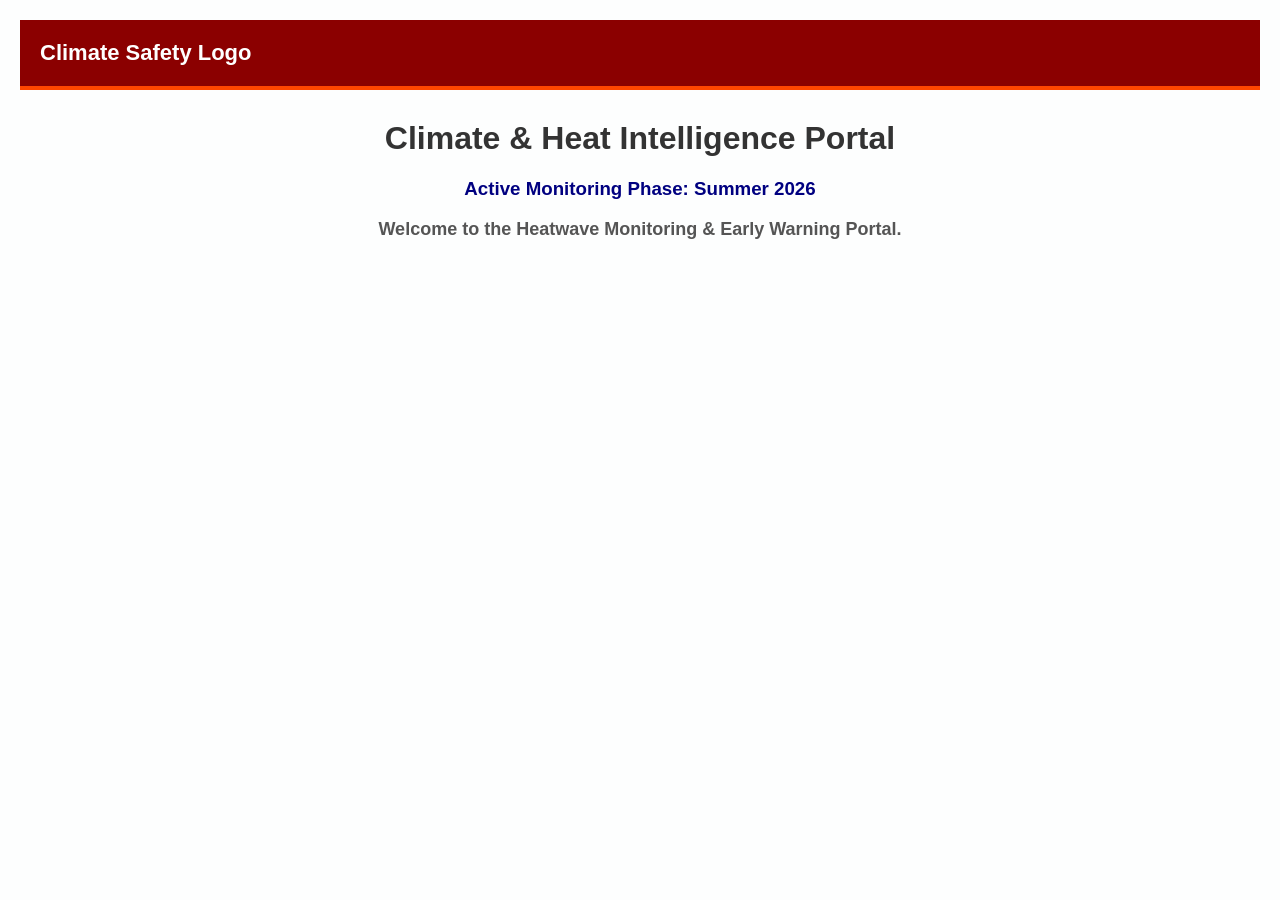
<file: index.html>
<!DOCTYPE html>
<html lang="en">
<head>
    <meta charset="UTF-8">
    <meta name="viewport" content="width=device-width, initial-scale=1.0">
    <title>Climate &amp; Heat Intelligence Portal</title>
    <link rel="stylesheet" href="style.css">
</head>
<body>

    <header class="main-header">
        <h2 id="portal-logo" class="brand-logo" title="Heatwave Intelligence Dashboard">
            Climate Safety Logo
        </h2>
    </header>

    <h1 id="main-title" class="portal-header" title="Provides real-time heatwave updates and emergency warnings and helps taking appropriate measures with proper care aiding in technology.">
        Climate &amp; Heat Intelligence Portal
    </h1>

    <h3 id="session-info" class="year-label">
        Active Monitoring Phase: Summer 2026
    </h3>

    <p id="intro-text" class="content-text" title="Welcome Note">
        <b>Welcome to the Heatwave Monitoring &amp; Early Warning Portal.</b>
    </p>

</body>
</html>
</file>
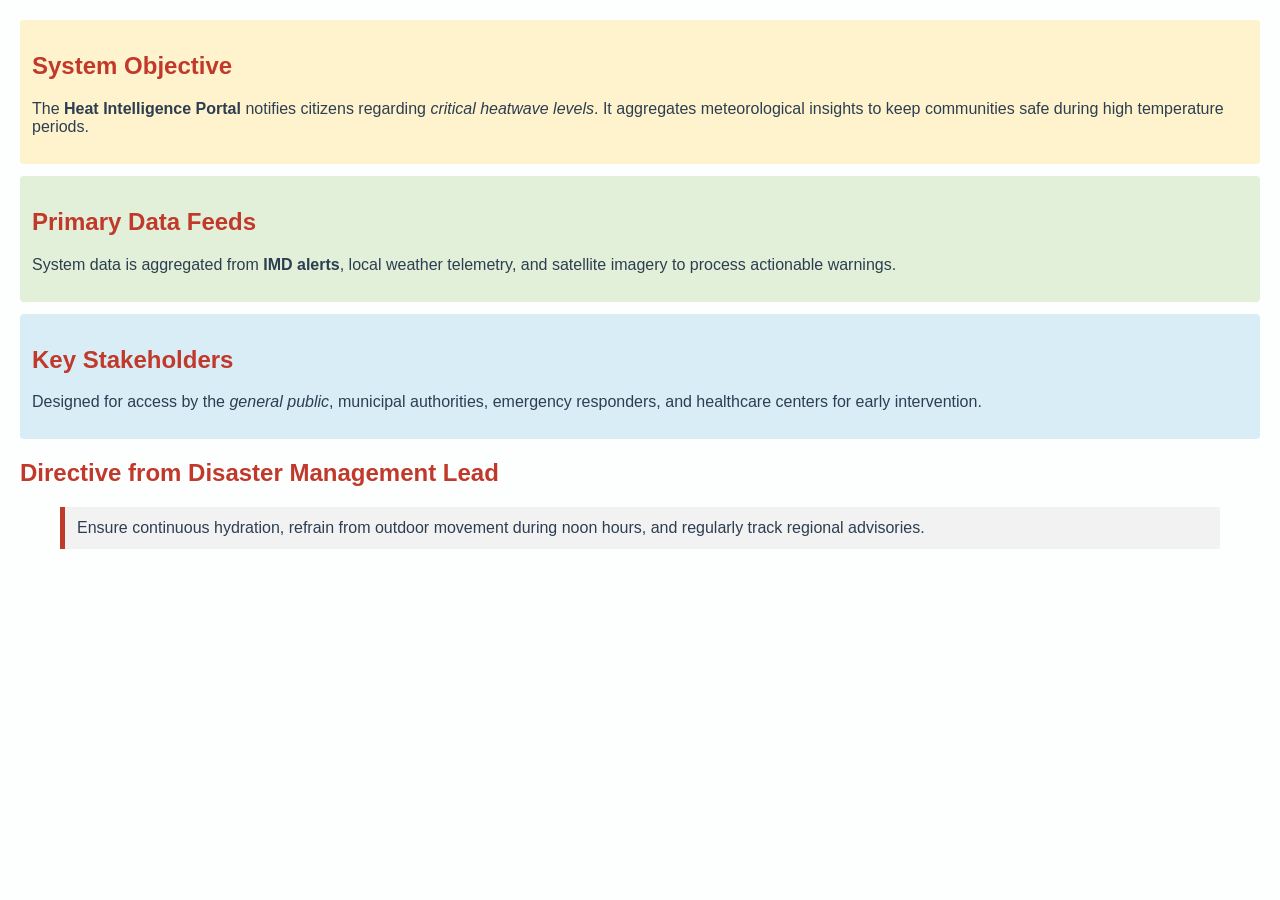
<file: about-system.html>
<!DOCTYPE html>
<html lang="en">
<head>
    <meta charset="UTF-8">
    <meta name="viewport" content="width=device-width, initial-scale=1.0">
    <title>About - Heat Intelligence Portal</title>
    <link rel="stylesheet" href="style.css">
</head>
<body>

    <div class="info-block objective-block">
        <h2>System Objective</h2>
        <p>The <strong>Heat Intelligence Portal</strong> notifies citizens regarding <em>critical heatwave levels</em>. It aggregates meteorological insights to keep communities safe during high temperature periods.</p>
    </div>

    <div class="info-block feed-block">
        <h2>Primary Data Feeds</h2>
        <p>System data is aggregated from <strong>IMD alerts</strong>, local weather telemetry, and satellite imagery to process actionable warnings.</p>
    </div>

    <div class="info-block stakeholder-block">
        <h2>Key Stakeholders</h2>
        <p>Designed for access by the <em>general public</em>, municipal authorities, emergency responders, and healthcare centers for early intervention.</p>
    </div>

    <h2>Directive from Disaster Management Lead</h2>
    <blockquote class="lead-directive">
        Ensure continuous hydration, refrain from outdoor movement during noon hours, and regularly track regional advisories.
    </blockquote>

</body>
</html>
</file>
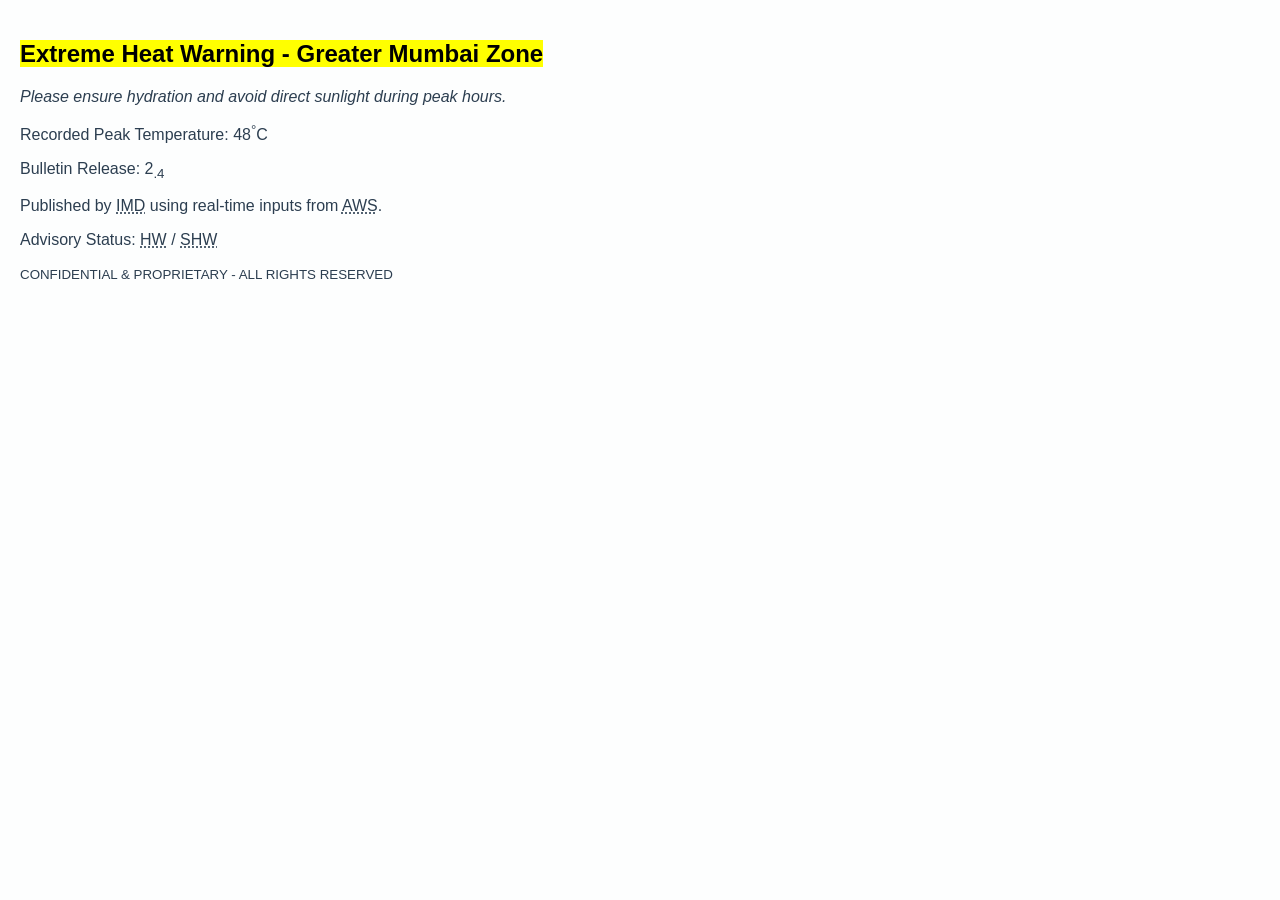
<file: alert-details.html>
<!DOCTYPE html>
<html lang="en">
<head>
    <meta charset="UTF-8">
    <meta name="viewport" content="width=device-width, initial-scale=1.0">
    <title>Extreme Heat Advisory Bulletin</title>
    <link rel="stylesheet" href="style.css">
</head>
<body>

    <h2><strong><mark>Extreme Heat Warning - Greater Mumbai Zone</mark></strong></h2>
    <p><em>Please ensure hydration and avoid direct sunlight during peak hours.</em></p>
    <p>Recorded Peak Temperature: 48<sup>&deg;</sup>C</p>
    <p>Bulletin Release: 2<sub>.4</sub></p>
    <p>
        Published by <abbr title="India Meteorological Department">IMD</abbr> using real-time inputs from <abbr title="Automatic Weather Station">AWS</abbr>.
    </p>
    <p>
        Advisory Status: <abbr title="Heatwave Condition">HW</abbr> / <abbr title="Severe Heatwave Condition">SHW</abbr>
    </p>
    <p><small>CONFIDENTIAL &amp; PROPRIETARY - ALL RIGHTS RESERVED</small></p>

</body>
</html>
</file>
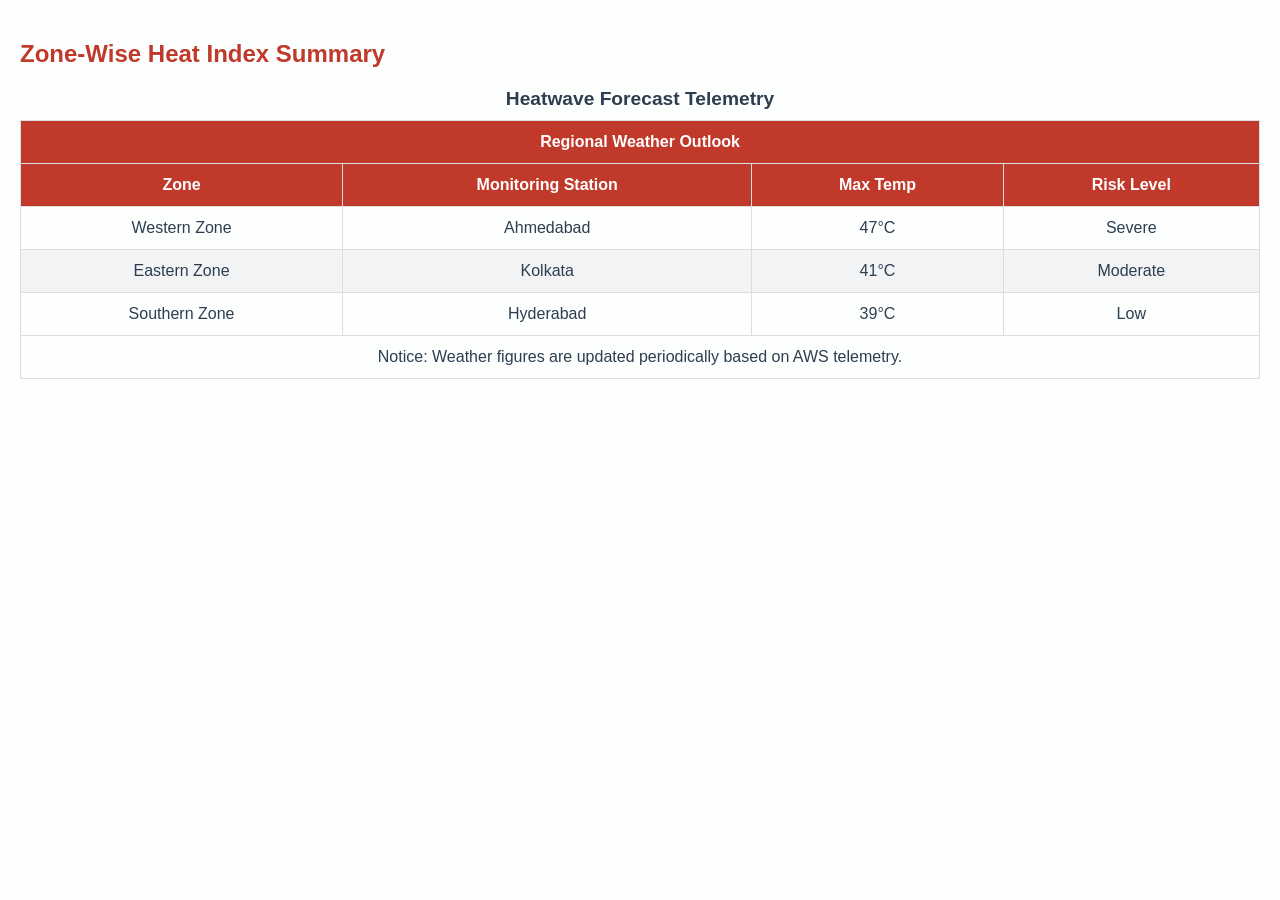
<file: forecast.html>
<!DOCTYPE html>
<html lang="en">
<head>
    <meta charset="UTF-8">
    <meta name="viewport" content="width=device-width, initial-scale=1.0">
    <title>Regional Temperature Summary</title>
    <link rel="stylesheet" href="style.css">
</head>
<body>

    <h2>Zone-Wise Heat Index Summary</h2>
    <table>
        <caption>Heatwave Forecast Telemetry</caption>
        <thead>
            <tr>
                <th colspan="4">Regional Weather Outlook</th>
            </tr>
            <tr>
                <th>Zone</th>
                <th>Monitoring Station</th>
                <th>Max Temp</th>
                <th>Risk Level</th>
            </tr>
        </thead>
        <tbody>
            <tr>
                <td>Western Zone</td>
                <td>Ahmedabad</td>
                <td>47&deg;C</td>
                <td>Severe</td>
            </tr>
            <tr>
                <td>Eastern Zone</td>
                <td>Kolkata</td>
                <td>41&deg;C</td>
                <td>Moderate</td>
            </tr>
            <tr>
                <td>Southern Zone</td>
                <td>Hyderabad</td>
                <td>39&deg;C</td>
                <td>Low</td>
            </tr>
        </tbody>
        <tfoot>
            <tr>
                <td colspan="4">Notice: Weather figures are updated periodically based on AWS telemetry.</td>
            </tr>
        </tfoot>
    </table>

</body>
</html>
</file>
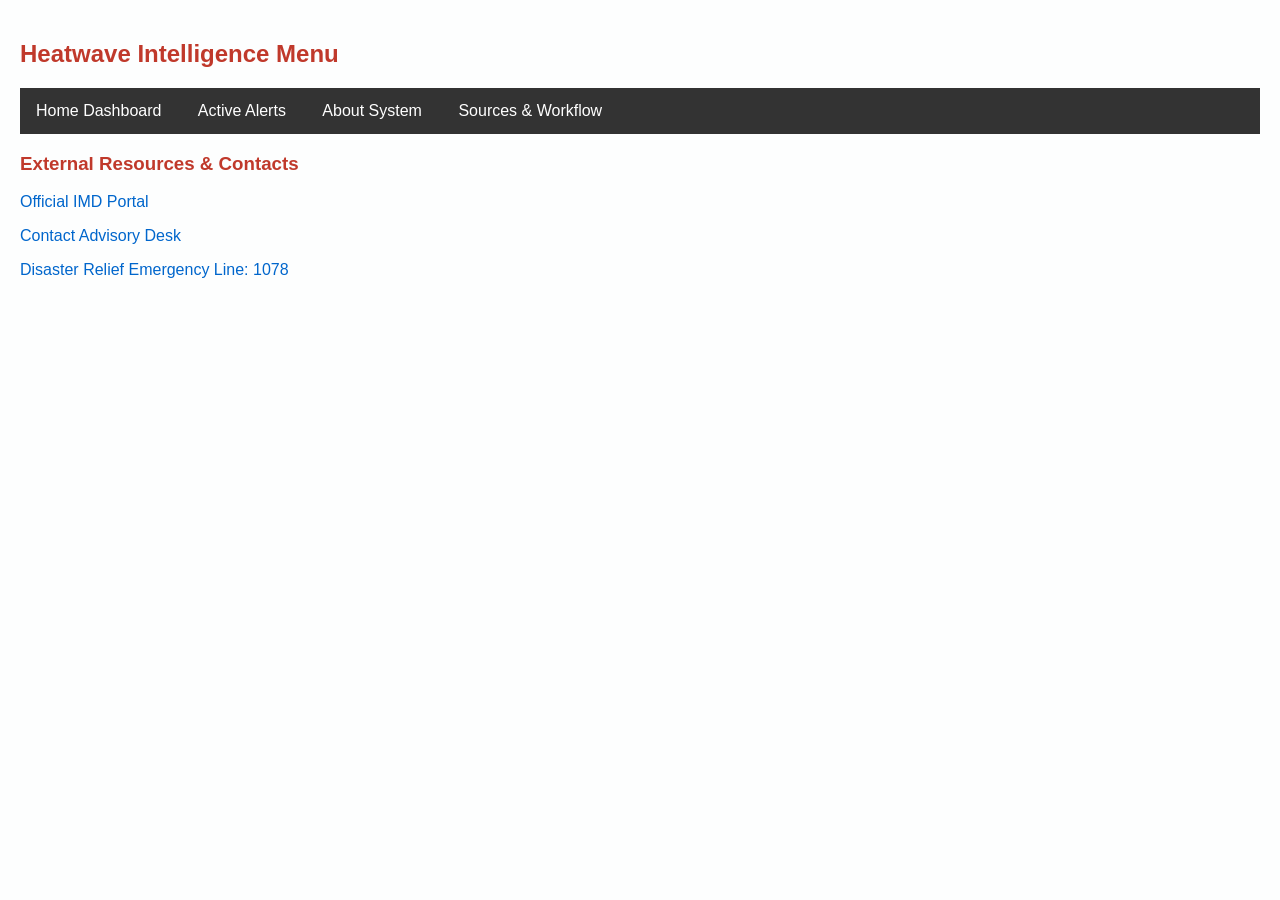
<file: navigation.html>
<!DOCTYPE html>
<html lang="en">
<head>
    <meta charset="UTF-8">
    <meta name="viewport" content="width=device-width, initial-scale=1.0">
    <title>Portal Navigation</title>
    <link rel="stylesheet" href="style.css">
</head>
<body>

    <h2>Heatwave Intelligence Menu</h2>
    <ul class="nav-menu">
        <li><a href="index.html">Home Dashboard</a></li>
        <li><a href="alert-details.html">Active Alerts</a></li>
        <li><a href="about-system.html">About System</a></li>
        <li><a href="sources.html">Sources &amp; Workflow</a></li>
    </ul>

    <div class="external-links">
        <h3>External Resources &amp; Contacts</h3>
        <p><a href="https://mausam.imd.gov.in/" target="_blank">Official IMD Portal</a></p>
        <p><a href="mailto:support-heatwave@his-portal.org">Contact Advisory Desk</a></p>
        <p><a href="tel:1078">Disaster Relief Emergency Line: 1078</a></p>
    </div>

</body>
</html>
</file>
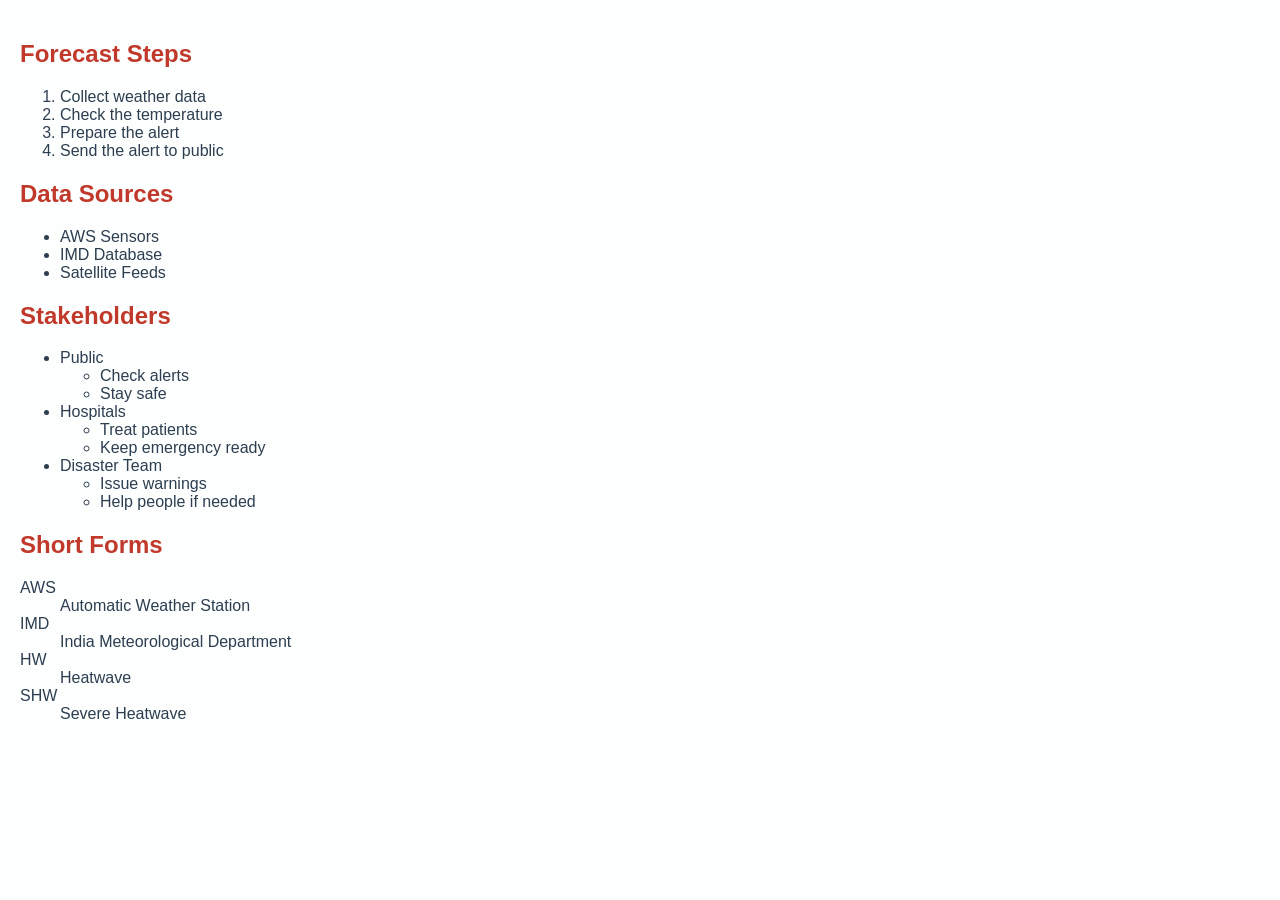
<file: sources.html>
<!DOCTYPE html>
<html lang="en">
<head>
    <meta charset="UTF-8">
    <meta name="viewport" content="width=device-width, initial-scale=1.0">
    <title>Data Sources and Stakeholders</title>
    <link rel="stylesheet" href="style.css">
</head>
<body>

    <h2>Forecast Steps</h2>
    <ol>
        <li>Collect weather data</li>
        <li>Check the temperature</li>
        <li>Prepare the alert</li>
        <li>Send the alert to public</li>
    </ol>

    <h2>Data Sources</h2>
    <ul>
        <li>AWS Sensors</li>
        <li>IMD Database</li>
        <li>Satellite Feeds</li>
    </ul>

    <h2>Stakeholders</h2>
    <ul>
        <li>Public
            <ul>
                <li>Check alerts</li>
                <li>Stay safe</li>
            </ul>
        </li>
        <li>Hospitals
            <ul>
                <li>Treat patients</li>
                <li>Keep emergency ready</li>
            </ul>
        </li>
        <li>Disaster Team
            <ul>
                <li>Issue warnings</li>
                <li>Help people if needed</li>
            </ul>
        </li>
    </ul>

    <h2>Short Forms</h2>
    <dl>
        <dt>AWS</dt>
        <dd>Automatic Weather Station</dd>
        <dt>IMD</dt>
        <dd>India Meteorological Department</dd>
        <dt>HW</dt>
        <dd>Heatwave</dd>
        <dt>SHW</dt>
        <dd>Severe Heatwave</dd>
    </dl>

</body>
</html>
</file>
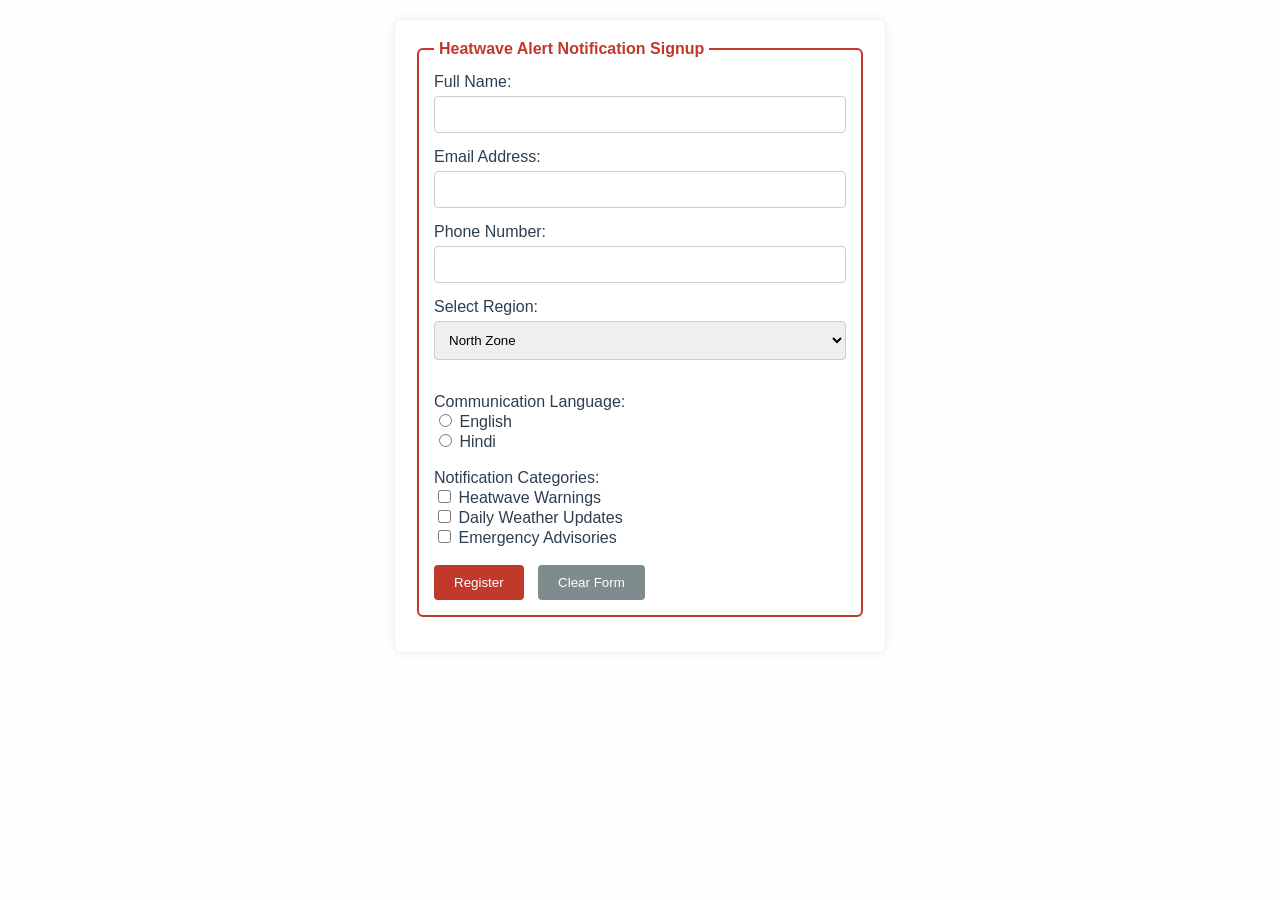
<file: subscribe.html>
<!DOCTYPE html>
<html lang="en">
<head>
    <meta charset="UTF-8">
    <meta name="viewport" content="width=device-width, initial-scale=1.0">
    <title>Advisory Alerts Registration</title>
    <link rel="stylesheet" href="style.css">
</head>
<body>

    <form action="#" method="get">
        <fieldset>
            <legend>Heatwave Alert Notification Signup</legend>
            
            <label for="fullname">Full Name:</label>
            <input type="text" id="fullname" name="user_name">

            <label for="useremail">Email Address:</label>
            <input type="email" id="useremail" name="user_email">

            <label for="phone">Phone Number:</label>
            <input type="tel" id="phone" name="user_phone">

            <label for="zone">Select Region:</label>
            <select id="zone" name="user_region">
                <option value="north">North Zone</option>
                <option value="central">Central Zone</option>
                <option value="south">South Zone</option>
                <option value="west">West Zone</option>
            </select>

            <br><br>
            <label>Communication Language:</label><br>
            <input type="radio" id="lang_en" name="language" value="english">
            <label for="lang_en">English</label><br>
            <input type="radio" id="lang_hi" name="language" value="hindi">
            <label for="lang_hi">Hindi</label><br>

            <br>
            <label>Notification Categories:</label><br>
            <input type="checkbox" id="alert_hw" name="type_hw">
            <label for="alert_hw">Heatwave Warnings</label><br>
            <input type="checkbox" id="alert_wx" name="type_wx">
            <label for="alert_wx">Daily Weather Updates</label><br>
            <input type="checkbox" id="alert_em" name="type_em">
            <label for="alert_em">Emergency Advisories</label><br>

            <br>
            <input type="submit" value="Register">
            <input type="reset" value="Clear Form">
        </fieldset>
    </form>

</body>
</html>
</file>
<file: style.css>
body {
    font-family: 'Verdana', Arial, sans-serif;
    background-color: #fdfefe;
    color: #2c3e50;
    margin: 0;
    padding: 20px;
}

h1, h2, h3 {
    color: #c0392b;
}

/* Header Styling */
.main-header {
    background-color: #8b0000;
    padding: 20px;
    border-bottom: 4px solid #ff4500;
}

.brand-logo {
    color: #ffffff;
    margin: 0;
    font-size: 22px;
}

.portal-header {
    color: #333333;
    margin-top: 30px;
    text-align: center;
}

.year-label {
    color: navy;
    text-align: center;
}

.content-text {
    color: #555555;
    font-size: 18px;
    text-align: center;
}

/* Navigation Menu */
.nav-menu {
    list-style-type: none;
    padding: 0;
    margin: 0;
    background-color: #333;
    overflow: hidden;
}

.nav-menu li {
    display: inline-block;
}

.nav-menu li a {
    display: inline-block;
    color: white;
    text-align: center;
    padding: 14px 16px;
    text-decoration: none;
}

.nav-menu li a:hover {
    background-color: #ff4500;
    color: #fff;
}

.external-links a {
    color: #0066cc;
    text-decoration: none;
}

.external-links a:hover {
    color: #ff4500;
    text-decoration: underline;
}

/* Sidebar & Product Cards */
.sidebar-card {
    border: 1px solid #dcdded;
    box-shadow: 0 4px 8px rgba(0,0,0,0.1);
    padding: 20px;
    border-radius: 8px;
    background-color: #ffffff;
    width: 250px;
}

.sidebar-card ul {
    list-style-type: none;
    padding: 0;
}

.sidebar-card li {
    padding: 8px 0;
    margin-bottom: 5px;
    transition: color 0.3s ease;
}

.sidebar-card li:hover {
    color: #e74c3c;
    padding-left: 5px;
}

.product-card {
    width: 220px;
    margin: 15px;
    padding: 15px;
    border: 1px solid #ccc;
    display: inline-block;
    text-align: center;
    background-color: #ffffff;
    box-shadow: 0 4px 6px rgba(0,0,0,0.1);
    border-radius: 6px;
    vertical-align: top;
}

/* Image Gallery Grid */
.gallery-container {
    display: flex;
    justify-content: center;
    flex-wrap: wrap;
    gap: 20px;
    margin-top: 20px;
}

.gallery-img {
    width: 250px;
    height: 180px;
    object-fit: cover;
    border: 3px solid #bdc3c7;
    border-radius: 6px;
    transition: transform 0.3s ease, border-color 0.3s ease;
}

.gallery-img:hover {
    transform: scale(1.08);
    border-color: #c0392b;
}

/* Table Styling */
table {
    width: 100%;
    border-collapse: collapse;
    margin-top: 20px;
}

th, td {
    padding: 12px;
    text-align: center;
    border: 1px solid #ddd;
}

th {
    background-color: #c0392b;
    color: white;
}

tr:nth-child(even) {
    background-color: #f2f3f4;
}

tr:hover {
    background-color: #fadbd8;
}

caption {
    font-size: 1.2em;
    font-weight: bold;
    margin-bottom: 10px;
}

/* Info Section Blocks */
.info-block {
    padding: 12px;
    margin-bottom: 12px;
    border-radius: 4px;
}

.objective-block { background-color: #fff3cd; }
.feed-block { background-color: #e2f0d9; }
.stakeholder-block { background-color: #d9edf7; }

.lead-directive {
    background-color: #f2f2f2;
    padding: 12px;
    border-left: 5px solid #c0392b;
}

/* Form Controls */
form {
    background: #ffffff;
    padding: 20px;
    border-radius: 8px;
    box-shadow: 0 0 10px rgba(0,0,0,0.1);
    max-width: 450px;
    margin: auto;
}

fieldset {
    border: 2px solid #c0392b;
    border-radius: 6px;
    padding: 15px;
    margin-bottom: 15px;
}

legend {
    font-weight: bold;
    color: #c0392b;
    padding: 0 5px;
}

input[type="text"], input[type="email"], input[type="tel"], select {
    width: 100%;
    padding: 10px;
    margin-top: 5px;
    margin-bottom: 15px;
    border: 1px solid #ccc;
    border-radius: 4px;
    box-sizing: border-box;
}

input[type="text"]:focus, input[type="email"]:focus, input[type="tel"]:focus, select:focus {
    border-color: #c0392b;
    outline: none;
    box-shadow: 0 0 5px rgba(192, 57, 43, 0.3);
}

input[type="submit"], input[type="reset"] {
    background-color: #c0392b;
    color: white;
    padding: 10px 20px;
    border: none;
    border-radius: 4px;
    cursor: pointer;
}

input[type="submit"]:hover {
    background-color: #962d22;
}

input[type="reset"] {
    background-color: #7f8c8d;
    margin-left: 10px;
}

/* Layout Grid */
.sidebar {
    float: left;
    width: 25%;
    background: #ebdef0;
    padding: 15px;
    box-sizing: border-box;
    min-height: 350px;
}

.content {
    float: right;
    width: 73%;
    background: #f4f6f7;
    padding: 15px;
    box-sizing: border-box;
    min-height: 350px;
}

footer {
    background-color: #2c3e50;
    color: white;
    text-align: center;
    padding: 12px;
    margin-top: 40px;
    border-radius: 4px;
    clear: both;
}

/* Glowing Alert Box Effect */
.offer-box {
    background-color: #ffcccc;
    color: #900;
    padding: 20px;
    text-align: center;
    font-size: 20px;
    font-weight: bold;
    border-radius: 8px;
    box-shadow: 0 0 15px rgba(255, 0, 0, 0.4);
    text-shadow: 1px 1px 2px rgba(0,0,0,0.1);
    animation: pulse 1.5s infinite;
    max-width: 500px;
    margin: 30px auto;
}

@keyframes pulse {
    0% { opacity: 1; transform: scale(1); }
    50% { opacity: 0.7; transform: scale(1.02); }
    100% { opacity: 1; transform: scale(1); }
}
</file>
